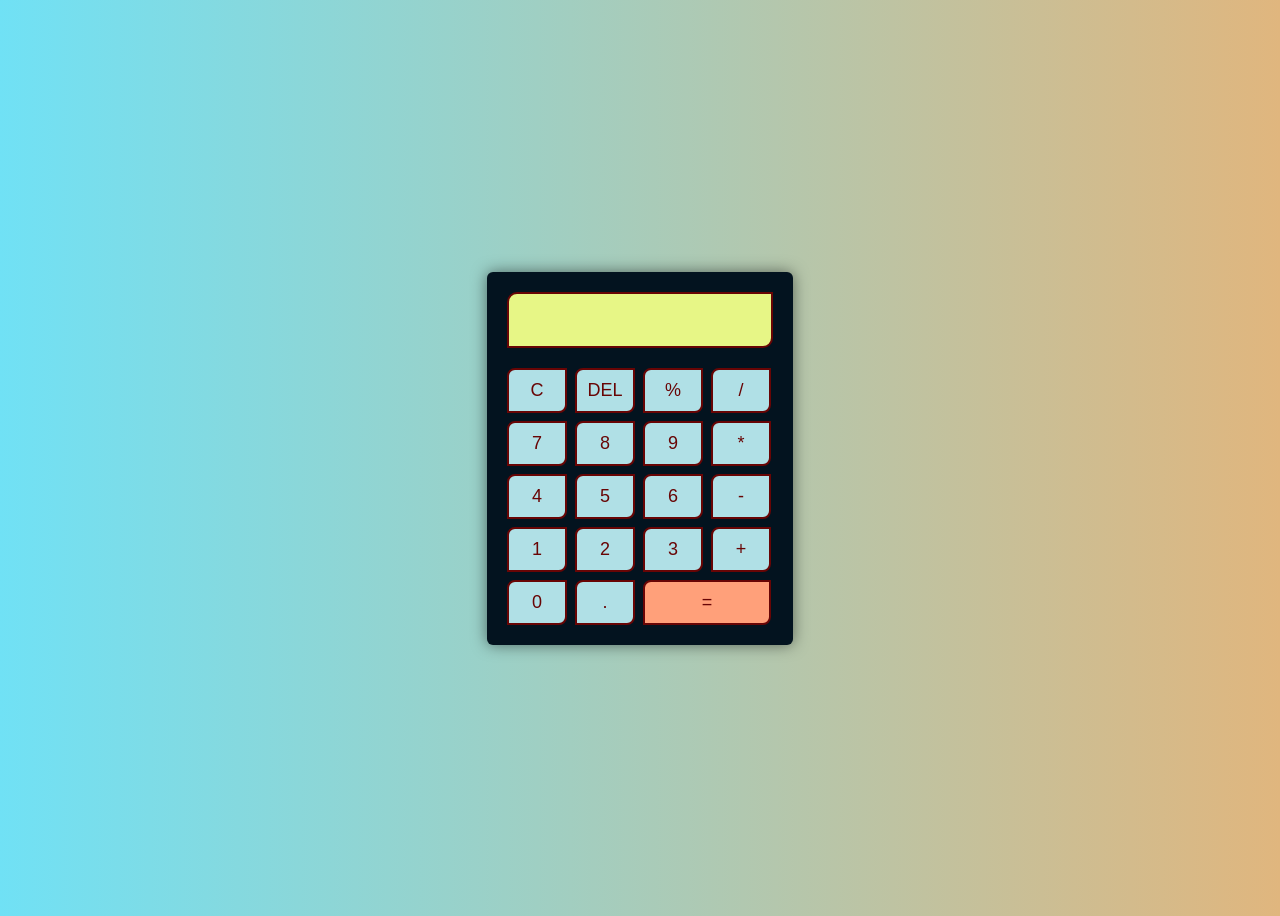
<file: index.html>
<!DOCTYPE html>
<html lang="en">

<head>
    <meta charset="UTF-8">
    <meta name="viewport" content="width=device-width, initial-scale=1.0">
    <title>Calculator</title>
    <link rel="stylesheet" href="styles.css">
    <script src="script.js"></script>
</head>

<body>
    <div class="calculator">

        <input type="text" id="display" readonly>
        <div class="buttons">
            <button onclick="clearDisplay()">C</button>
            <button onclick="deleteValue()">DEL</button>
            <button onclick="appendValue('%')">%</button>
            <button onclick="appendValue('/')">/</button>

            <button onclick="appendValue('7')">7</button>
            <button onclick="appendValue('8')">8</button>
            <button onclick="appendValue('9')">9</button>
            <button onclick="appendValue('*')">*</button>

            <button onclick="appendValue('4')">4</button>
            <button onclick="appendValue('5')">5</button>
            <button onclick="appendValue('6')">6</button>
            <button onclick="appendValue('-')">-</button>

            <button onclick="appendValue('1')">1</button>
            <button onclick="appendValue('2')">2</button>
            <button onclick="appendValue('3')">3</button>
            <button onclick="appendValue('+')">+</button>

            <button onclick="appendValue('0')">0</button>
            <button onclick="appendValue('.')">.</button>
            <button onclick="calculateValue()" class="equal">=</button>
        </div>
    </div>
</body>

</html>
</file>
<file: styles.css>
.calculator {
    background-color: rgb(3, 19, 31);
    border-radius: 6px;
    padding: 20px;
    box-shadow: 0 0 15px rgba(0, 0, 0, 0.5);




}

#display {
    margin-bottom: 20px;
    color: rgb(104, 5, 5);
    background-color: rgb(231, 246, 134);
    width: 240px;
    height: 50px;
    font-size: 24px;
    border-radius: 10px 0px;
    border: 2px;
    border-style: solid;
    border-color: rgb(104, 5, 5);
    text-align: right;
    padding-right: 20px;


}

.buttons {
    display: grid;
    grid-template-columns: repeat(4, 60px);
    gap: 8px;

}

button {
    padding: 10px;
    border-radius: 8px 0px;
    border: 2px;
    border-style: solid;
    border-color: rgb(104, 5, 5);
    color: rgb(104, 5, 5);
    background-color: powderblue;
    font-size: large;


}

.equal {
    background-color: lightsalmon;
    grid-column: span 2;
}

.equal:hover {
    background-color: beige;

}

button:hover {
    background-color: lightgreen;
    box-shadow: 1px 1px yellow;
}

body {
    display: flex;
    justify-content: space-around;
    align-items: center;
    height: 100vh;
    background: linear-gradient(to right, #70e1f5, #e0b67e);

}

#display:hover {
    box-shadow: 1px 1px yellow;

}
</file>
<file: Styles.css>
.calculator {
    background-color: rgb(3, 19, 31);
    border-radius: 6px;
    padding: 20px;
    box-shadow: 0 0 15px rgba(0, 0, 0, 0.5);




}

#display {
    margin-bottom: 20px;
    color: rgb(104, 5, 5);
    background-color: rgb(231, 246, 134);
    width: 240px;
    height: 50px;
    font-size: 24px;
    border-radius: 10px 0px;
    border: 2px;
    border-style: solid;
    border-color: rgb(104, 5, 5);
    text-align: right;
    padding-right: 20px;


}

.buttons {
    display: grid;
    grid-template-columns: repeat(4, 60px);
    gap: 8px;

}

button {
    padding: 10px;
    border-radius: 8px 0px;
    border: 2px;
    border-style: solid;
    border-color: rgb(104, 5, 5);
    color: rgb(104, 5, 5);
    background-color: powderblue;
    font-size: large;


}

.equal {
    background-color: lightsalmon;
    grid-column: span 2;
}

.equal:hover {
    background-color: beige;

}

button:hover {
    background-color: lightgreen;
    box-shadow: 1px 1px yellow;
}

body {
    display: flex;
    justify-content: space-around;
    align-items: center;
    height: 100vh;
    background: linear-gradient(to right, #70e1f5, #e0b67e);

}

#display:hover {
    box-shadow: 1px 1px yellow;

}
</file>
